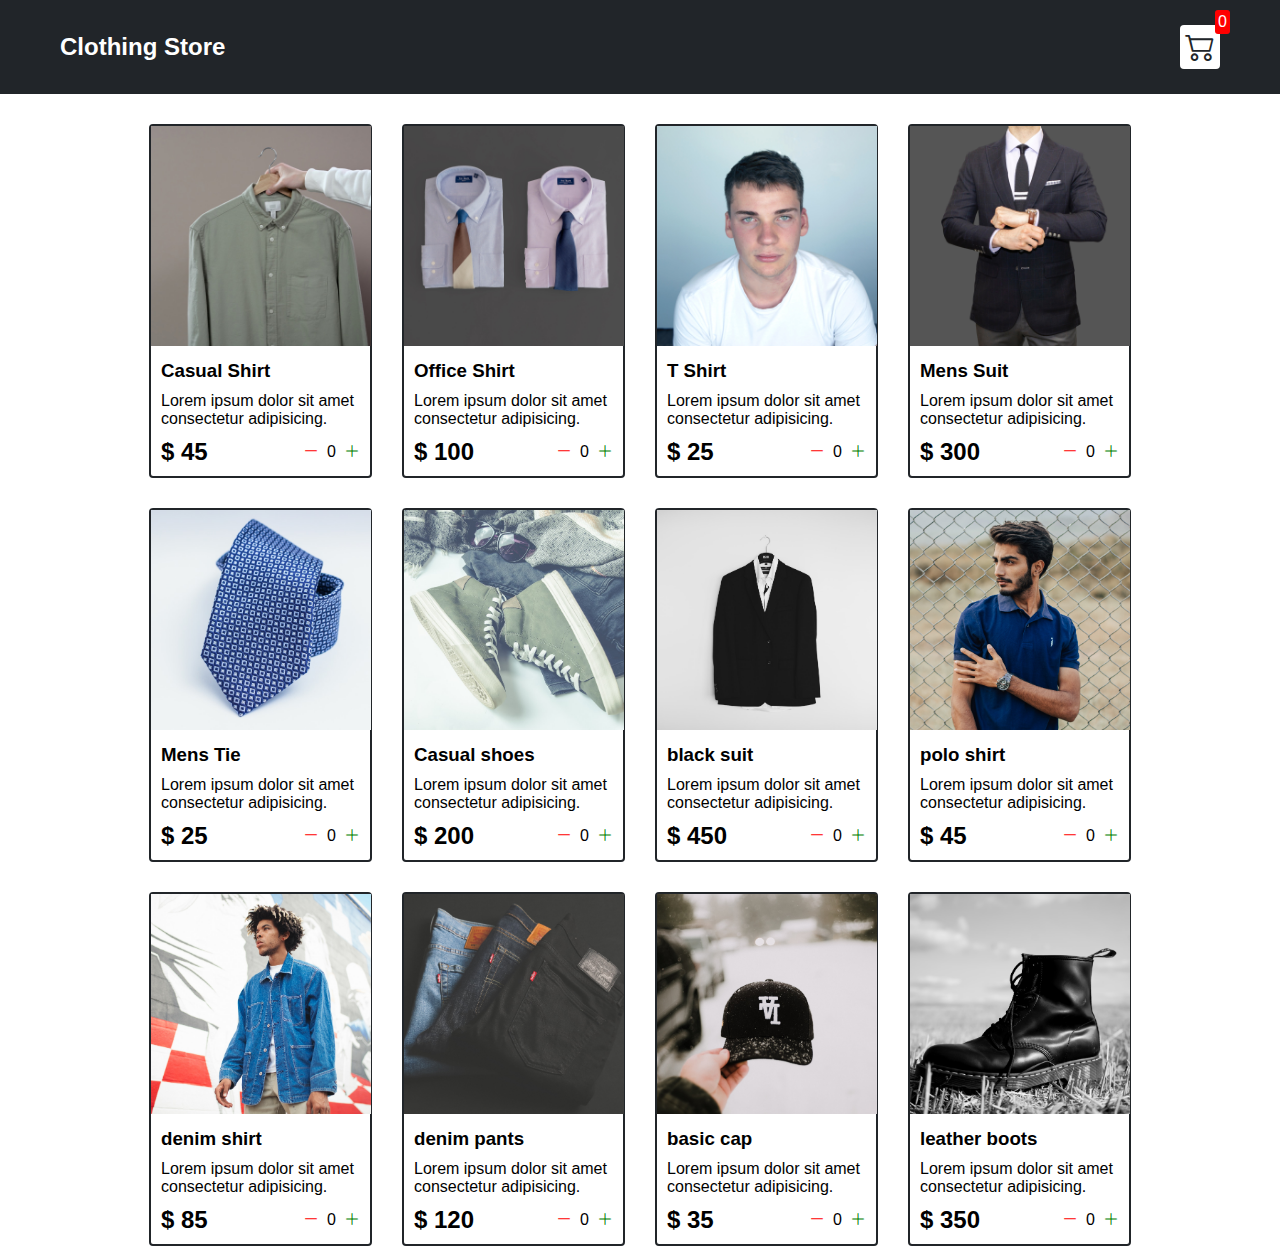
<file: index.html>
<!DOCTYPE html>
<html lang="en">
<head>
    <meta charset="UTF-8">
    <meta http-equiv="X-UA-Compatible" content="IE=edge">
    <meta name="viewport" content="width=device-width, initial-scale=1.0">
    <title>Clothing Store</title>
    <link rel="stylesheet" href="style.css">
    <link rel="stylesheet" href="https://cdn.jsdelivr.net/npm/bootstrap-icons@1.9.1/font/bootstrap-icons.css">
</head>
<body>
   <div class="navbar">
    <a href="index.html">
        <h2>Clothing Store</h2>
    </a>
    <a href="cart.html">
        <div class="cart">
            <i class="bi bi-cart2"></i>
            <div id="cartAmount" class="cartAmount">0</div>
        </div>
    </a>
   </div>
   <div class="shop" id="shop">
    
   </div>
</body>
<script src="data.js"></script>
<script src="main.js"></script>
</html>
</file>
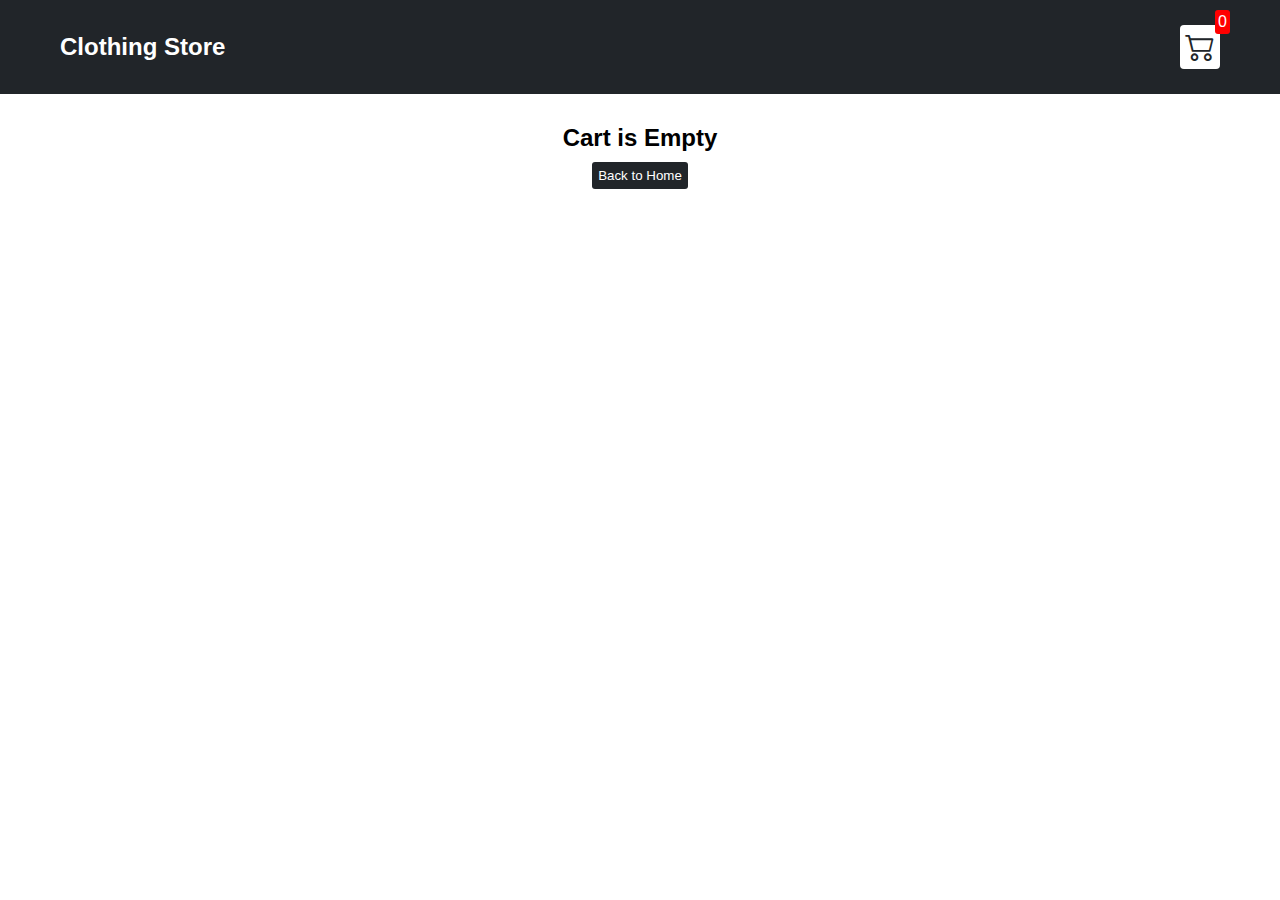
<file: cart.html>
<!DOCTYPE html>
<html lang="en">
<head>
    <meta charset="UTF-8">
    <meta http-equiv="X-UA-Compatible" content="IE=edge">
    <meta name="viewport" content="width=device-width, initial-scale=1.0">
    <title>Clothing Store</title>
    <link rel="stylesheet" href="style.css">
    <link rel="stylesheet" href="https://cdn.jsdelivr.net/npm/bootstrap-icons@1.9.1/font/bootstrap-icons.css">
</head>
<body>
    <div class="navbar">
        <a href="index.html">
            <h2>Clothing Store</h2>
        </a>
        <a href="cart.html">
            <div class="cart">
                <i class="bi bi-cart2"></i>
                <div id="cartAmount" class="cartAmount">0</div>
            </div>
        </a>
       </div>
    <div id="label" class="text-center"></div>   
    <div id="shopping-cart" class="shopping-cart"></div>
</body>
<script src="data.js"></script>
<script src="cart.js"></script>
</html>
</file>
<file: style.css>
/**
*!changing default styles of the browser
**/

*{
    margin: 0;
    padding: 0;
    box-sizing: border-box;
}
body{
    font-family: sans-serif;
}
i{
    cursor: pointer;
}
a{
    text-decoration: none;
    color: #fff;
}
/**
*!Navbar styles
**/
.navbar{
    display: flex;
    flex-direction: row;
    justify-content: space-between;
    align-items: center;
    background-color: #212529;
    color: white;
    padding: 25px 60px;
    margin-bottom: 30px;
}
.cart{
    position: relative;
    background-color: #fff;
    color: #212529;
    font-size: 30px;
    padding: 5px;
    border-radius: 4px;
}
.cartAmount{
    position: absolute;
    top: -15px;
    right: -10px;
    background-color: red;
    color: #fff;
    font-size: 16px;
    padding: 3px;
    border-radius: 3px;
}
/**
*!shop items styles are here
**/
.shop{
    display: grid;
    grid-template-columns: repeat(4, 223px);
    gap: 30px;
    justify-content: center;
}
/**
*! responsive website
**/
@media(max-width:1000px){
    .shop{
        grid-template-columns: repeat(2, 223px);
    }
}
@media(max-width:500px){
    .shop{
        grid-template-columns: repeat(1, 223px);
    }
}

.item{
    border: 2px solid #212529;
    border-radius: 4px;
}
.details{
    display: flex;
    flex-direction: column;
    padding: 10px;
    gap: 10px;
}
.price-quantity{
    display: flex;
    flex-direction: row;
    justify-content: space-between;
    align-items: center;
}
.btn{
    display: flex;
    flex-direction: row;
    gap: 8px;
    font-size: 16px;
}
.bi-dash-lg{
    color: red;
}
.bi-plus-lg{
    color: green;
}

/* styles rules for labels and buttons*/
.text-center{
    text-align: center;
    margin-bottom: 20px;
}
.homeBtn,
.checkout,
.removeAll {
  background-color: #212529;
  color: white;
  border: none;
  padding: 6px;
  border-radius: 3px;
  cursor: pointer;
  margin-top: 10px;
}

.checkout {
  background-color: green;
}
.removeAll {
  background-color: red;
}
.bi-x-lg {
  color: red;
  font-weight: bold;
}

/**
* ! style rules for shopping-cart
**/

.shopping-cart {
  display: grid;
  grid-template-columns: repeat(1, 320px);
  justify-content: center;
  gap: 15px;
}

/**
* ! style rules for cart-item
**/

.cart-item {
  border: 2px solid #212529;
  border-radius: 5px;
  display: flex;
}

.title-price-x {
  width: 195px;
  display: flex;
  align-items: center;
  justify-content: space-between;
  /* border: 2px solid red; */
}

.title-price {
  display: flex;
  align-items: center;
  gap: 10px;
}

.cart-item-price {
  background-color: #212529;
  color: white;
  border-radius: 4px;
  padding: 3px 6px;
}
</file>
